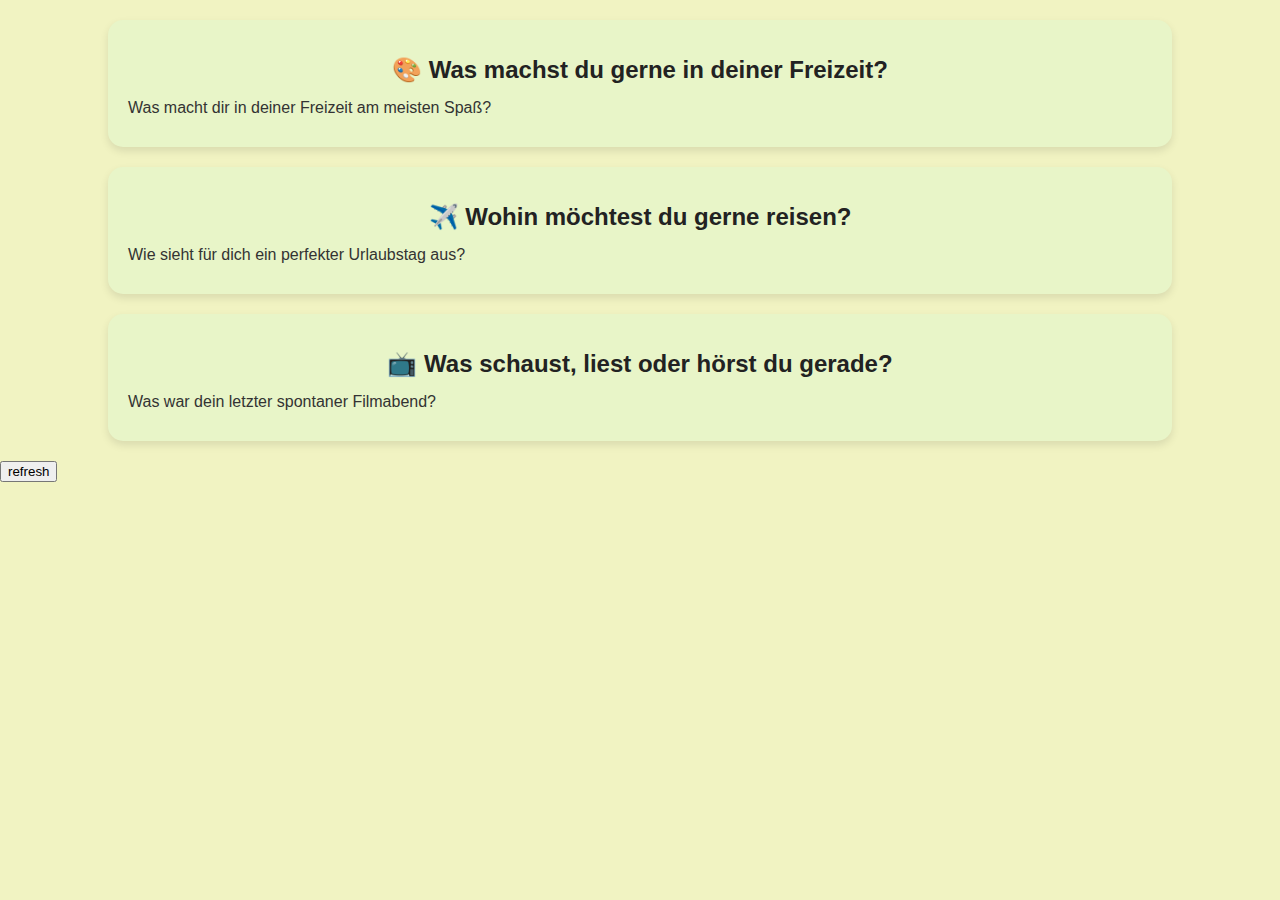
<file: index.html>
<!DOCTYPE html>
<html lang="en">
<head>
    <meta charset="UTF-8">
    <meta name="viewport" content="width=device-width, initial-scale=1.0">
    <title>Conversation14</title>
    <link rel="icon" type="image/x-icon" href="main.ico">
    <script src="main.js"></script>
    <link rel="stylesheet" href="main.css">
</head>
<body>
   <script>
        function addDiv(resIn){

            const container = document.createElement('div');
            container.className = "container"

            const titleElement = document.createElement('h1');
            titleElement.textContent = resIn.title;
            container.appendChild(titleElement);

            const questionElement = document.createElement('p');
            questionElement.textContent = resIn.question;
            container.appendChild(questionElement);


            document.body.appendChild(container);

        }

        function renderContent(){
            const containers = document.querySelectorAll('.container');
            containers.forEach(container => container.remove());


            const list = []
            for(var i = 0; i < 3; i++){
                var res = printAll();
                while(list.includes(res.question)){
                    res = printAll();
                }
                addDiv(res)
            }
        }
        
        renderContent()
   </script> 
   <button onclick="renderContent()" class="reload">refresh</button>
</body>
</html>
</file>
<file: main.css>
p {
    font-size: 1em; /* Slightly larger font for better readability */
    margin: 10px 0; /* Add spacing between paragraphs */
    font-weight: normal; /* Adjust font weight for better balance */
    font-family: Arial, Helvetica, sans-serif;
    color: #333; /* Darker text for better contrast */
}

h1 {
    font-size: 1.5em; /* Larger font size for titles */
    margin-bottom: 15px; /* Add spacing below the title */
    font-weight: bold;
    font-family: Arial, Helvetica, sans-serif;
    color: #222; /* Slightly darker title color */
    text-align: center; /* Center-align the title */
}

body {
    background-color: #F1F3C2; /* Softer background color */
    margin: 0;
    padding: 0;
    font-family: Arial, Helvetica, sans-serif;
}

.container {
    padding: 20px; /* Increase padding for better spacing */
    background-color: #E8F5C8; /* Softer green for better aesthetics */
    width: 80%; /* Slightly narrower width for better focus */
    margin: 20px auto; /* Center the container and add vertical spacing */
    border-radius: 15px; /* Slightly smaller border radius */
    box-shadow: 0 4px 8px rgba(0, 0, 0, 0.1); /* Add a subtle shadow for depth */
    text-align: left; /* Align text to the left for better readability */
}
</file>
